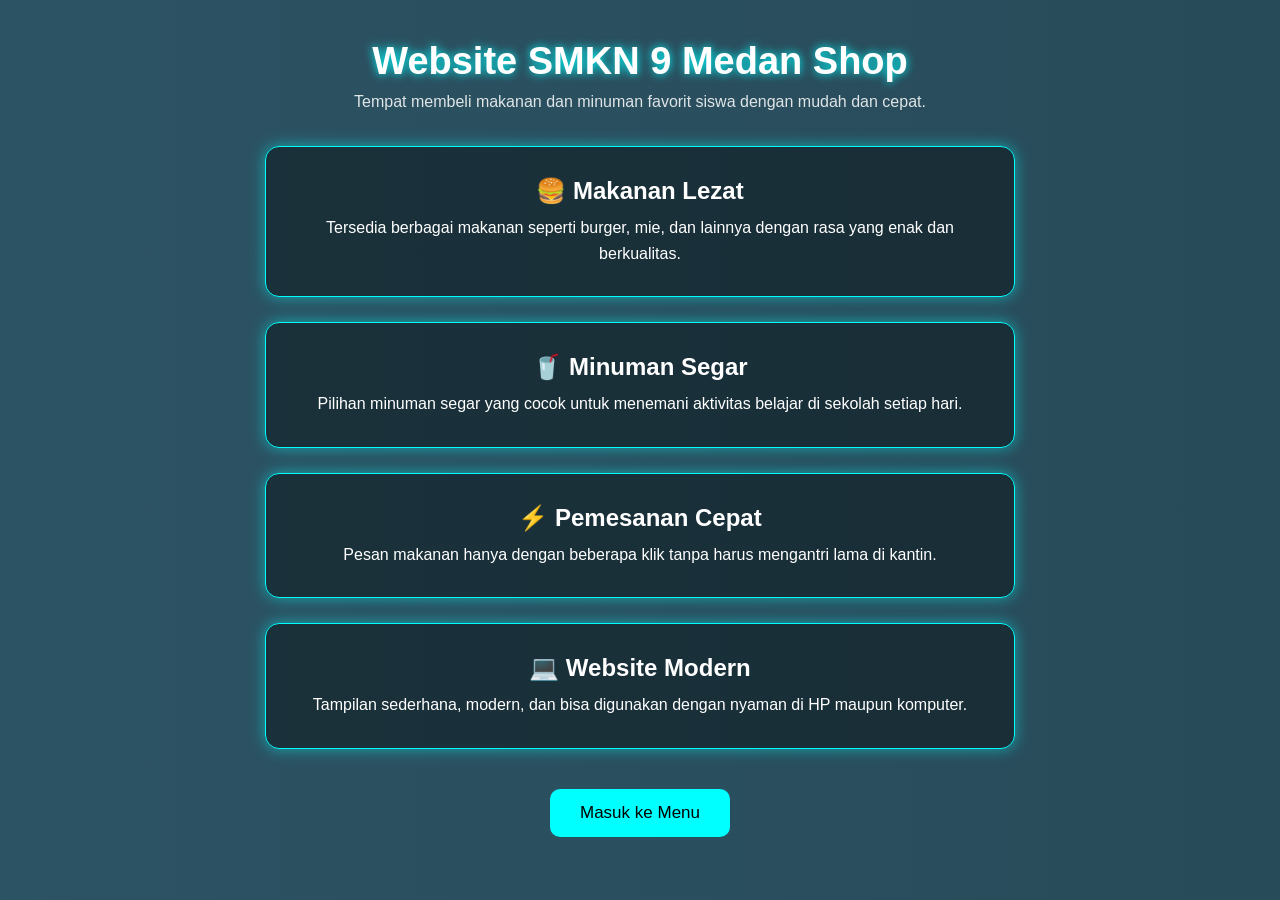
<file: index.html>
<!DOCTYPE html>
<html lang="en">
<head>
     <meta charset="UTF-8">
     <meta name="viewport" content="width=device-width, initial-scale=1.0">
     <meta http-equiv="X-UA-Compatible" content="ie=edge">
     <title>Website SMKN 9 Medan</title>
     <link rel="icon" type="image/jpeg" href="./Gambar_Website/smk.jpg">
     <link rel="stylesheet" href="index.css">
     <script src="index.js"></script>
</head>
<body>
     <div class="container">
          <h1>Website SMKN 9 Medan Shop</h1>
          
          <p class="deskripsi">Tempat membeli makanan dan minuman favorit siswa dengan mudah dan cepat.</p>
          
          <div class="grid">
               
               <div class="card">
                    <h2>🍔 Makanan Lezat</h2>
                    <p>Tersedia berbagai makanan seperti burger, mie, dan lainnya dengan rasa yang enak dan berkualitas.</p>
               </div>
                    
               <div class="card">
                    <h2>🥤 Minuman Segar</h2>
                    <p>Pilihan minuman segar yang cocok untuk menemani aktivitas belajar di sekolah setiap hari.</p>
               </div>
               
               <div class="card">
                    <h2>⚡ Pemesanan Cepat</h2>
                    <p>Pesan makanan hanya dengan beberapa klik tanpa harus mengantri lama di kantin.</p>
               </div>
               
               <div class="card">
                    <h2>💻 Website Modern</h2>
                    <p>Tampilan sederhana, modern, dan bisa digunakan dengan nyaman di HP maupun komputer.</p>
               </div>
               
          </div>
          
          <button class="btn" onclick="masukMenu()">Masuk ke Menu</button>
</div>
</body>
</html>
</file>
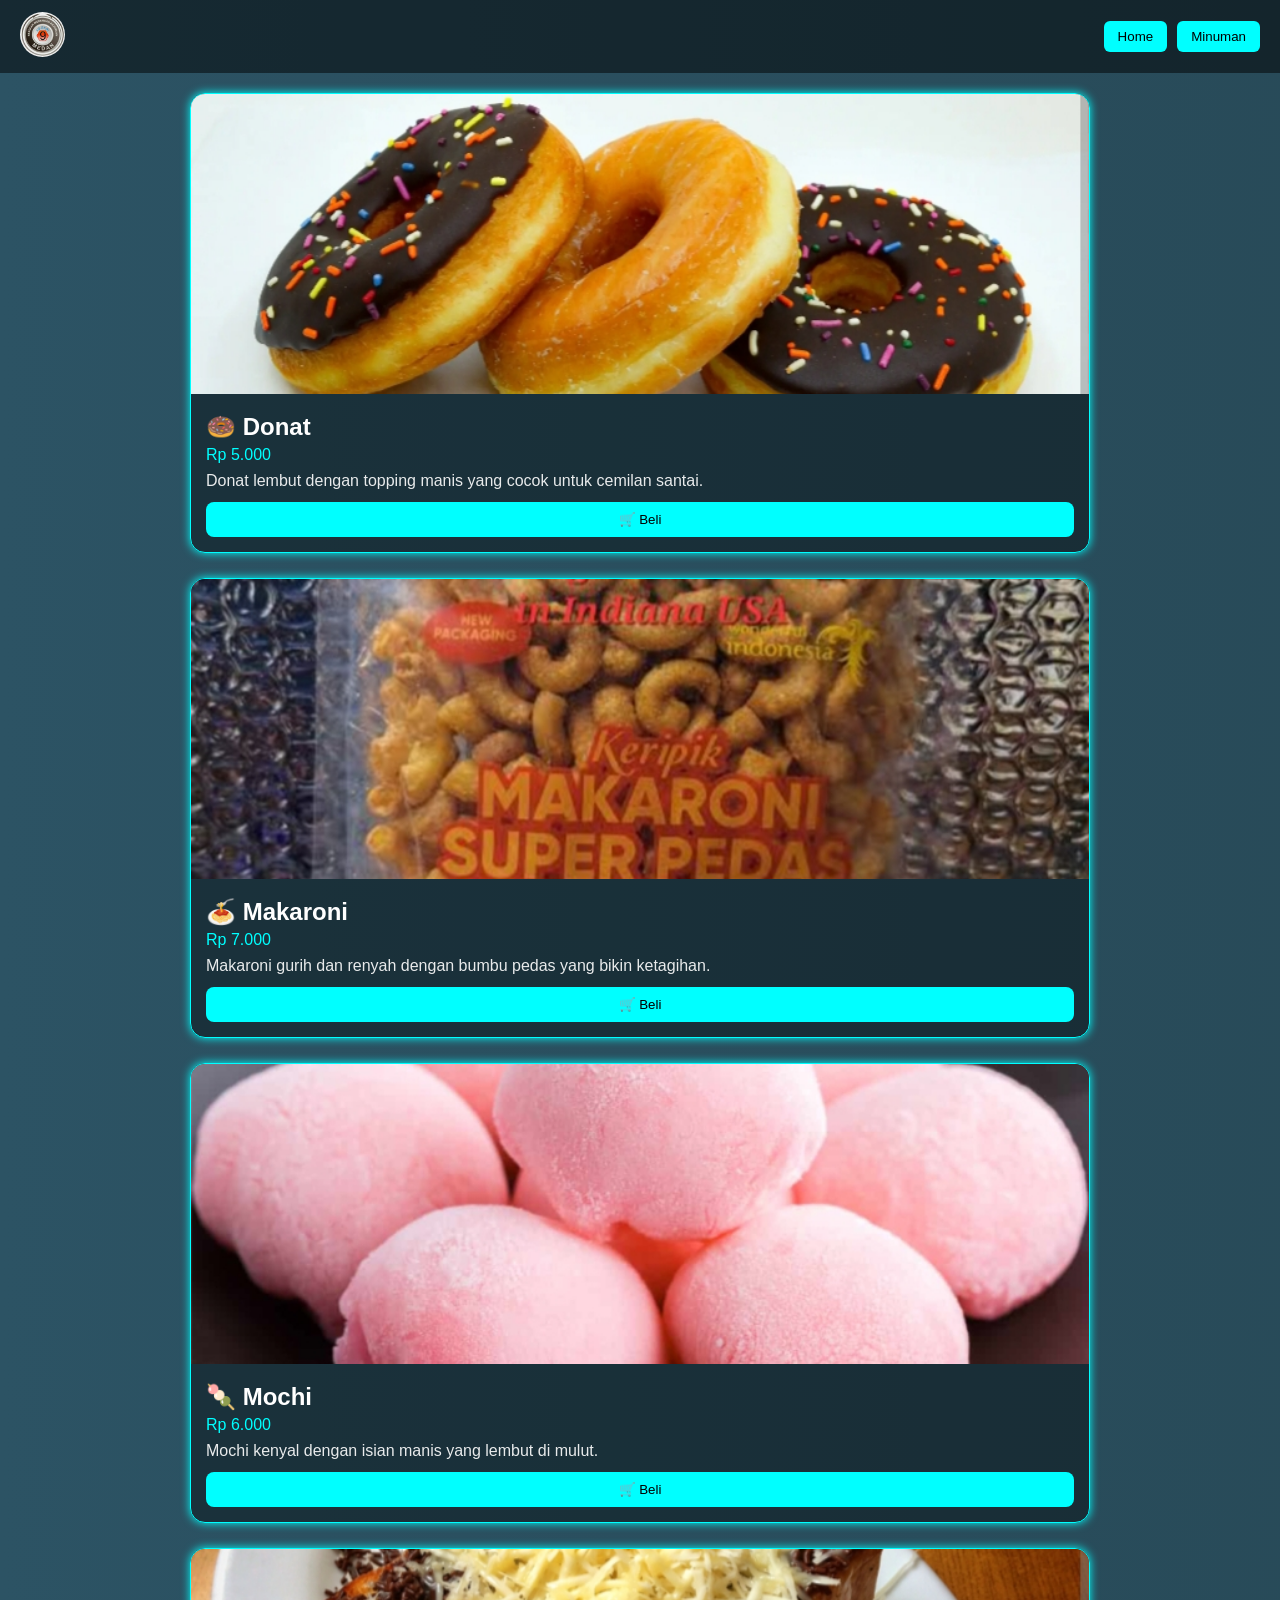
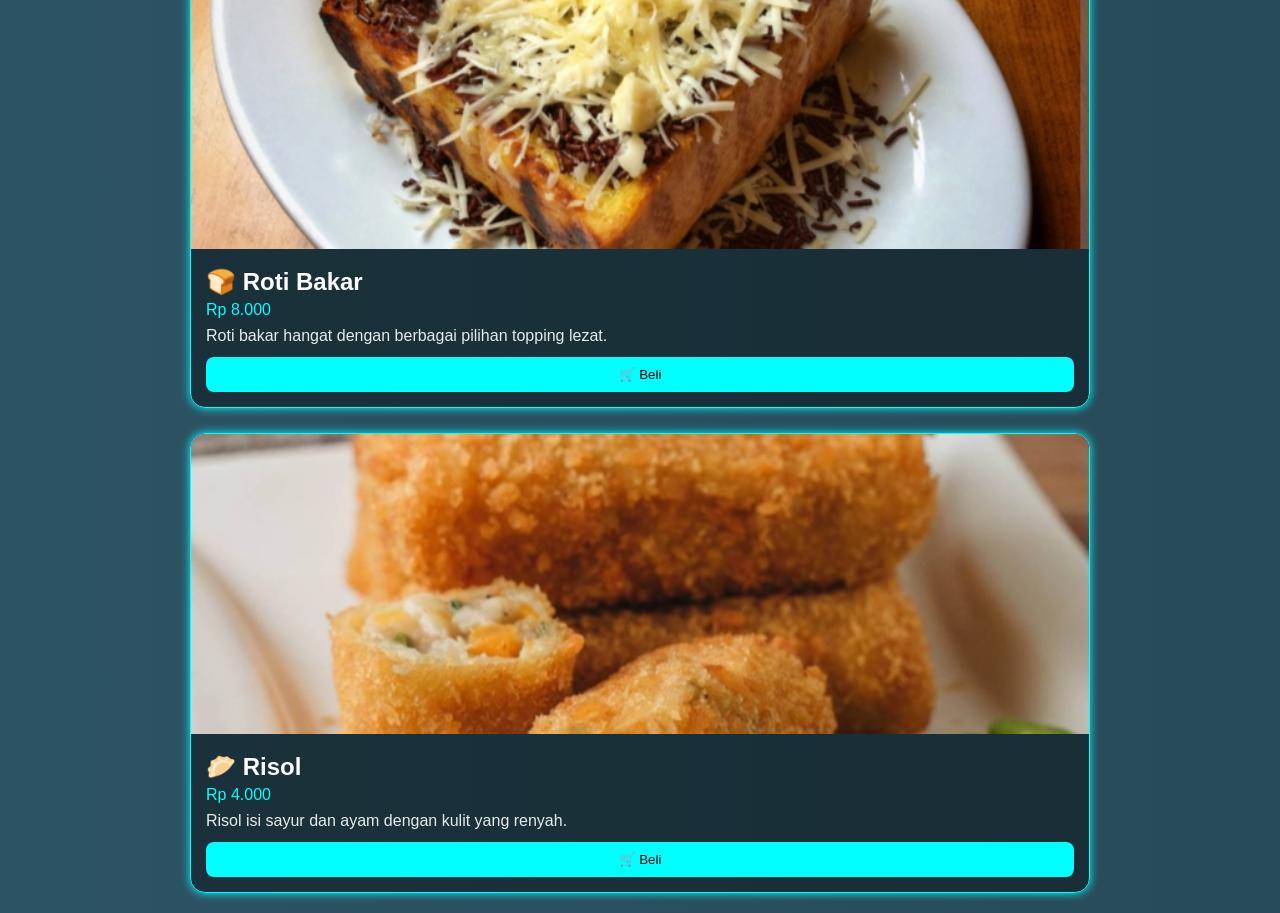
<file: makanan.html>
<!DOCTYPE html>
<html lang="id">
     <head>
          <meta charset="UTF-8">
          <meta name="viewport" content="width=device-width, initial-scale=1.0">
          <title>Makanan - SMKN 9 Medan Shop</title>
          <link rel="icon" type="image/jpeg" href="./Gambar_Website/smk.jpg">
          <link rel="stylesheet" href="makanan.css">
          <script src="makanan.js"></script>
     </head>
<body>
<div class="navbar">
    <div class="logo">
        <img src="./Gambar_Website/smk.jpg">
    </div>

    <div class="menu">
        <button onclick="home()">Home</button>
        <button onclick="minuman()">Minuman</button>
    </div>
</div>

<div class="container">
    <div class="grid">

        <div class="card">
            <img src="./Gambar_Website/donat.jpg">
            <div class="content">
                <h2>🍩 Donat</h2>
                <p class="harga">Rp 5.000</p>
                <p class="deskripsi">Donat lembut dengan topping manis yang cocok untuk cemilan santai.</p>
                <button class="beli" onclick="pesan1()">🛒 Beli</button>
            </div>
        </div>

        <div class="card">
            <img src="./Gambar_Website/makaroni.jpg">
            <div class="content">
                <h2>🍝 Makaroni</h2>
                <p class="harga">Rp 7.000</p>
                <p class="deskripsi">Makaroni gurih dan renyah dengan bumbu pedas yang bikin ketagihan.</p>
                <button class="beli" onclick="pesan2()">🛒 Beli</button>
            </div>
        </div>

        <div class="card">
            <img src="./Gambar_Website/mochi.jpg">
            <div class="content">
                <h2>🍡 Mochi</h2>
                <p class="harga">Rp 6.000</p>
                <p class="deskripsi">Mochi kenyal dengan isian manis yang lembut di mulut.</p>
                <button class="beli" onclick="pesan3()">🛒 Beli</button>
            </div>
        </div>

        <div class="card">
            <img src="./Gambar_Website/roti.jpg">
            <div class="content">
                <h2>🍞 Roti Bakar</h2>
                <p class="harga">Rp 8.000</p>
                <p class="deskripsi">Roti bakar hangat dengan berbagai pilihan topping lezat.</p>
                <button class="beli" onclick="pesan4()">🛒 Beli</button>
            </div>
        </div>

        <div class="card">
            <img src="./Gambar_Website/risol.jpg">
            <div class="content">
                <h2>🥟 Risol</h2>
                <p class="harga">Rp 4.000</p>
                <p class="deskripsi">Risol isi sayur dan ayam dengan kulit yang renyah.</p>
                <button class="beli" onclick="pesan5()">🛒 Beli</button>
            </div>
        </div>

    </div>
</div>
</body>
</html>
</file>
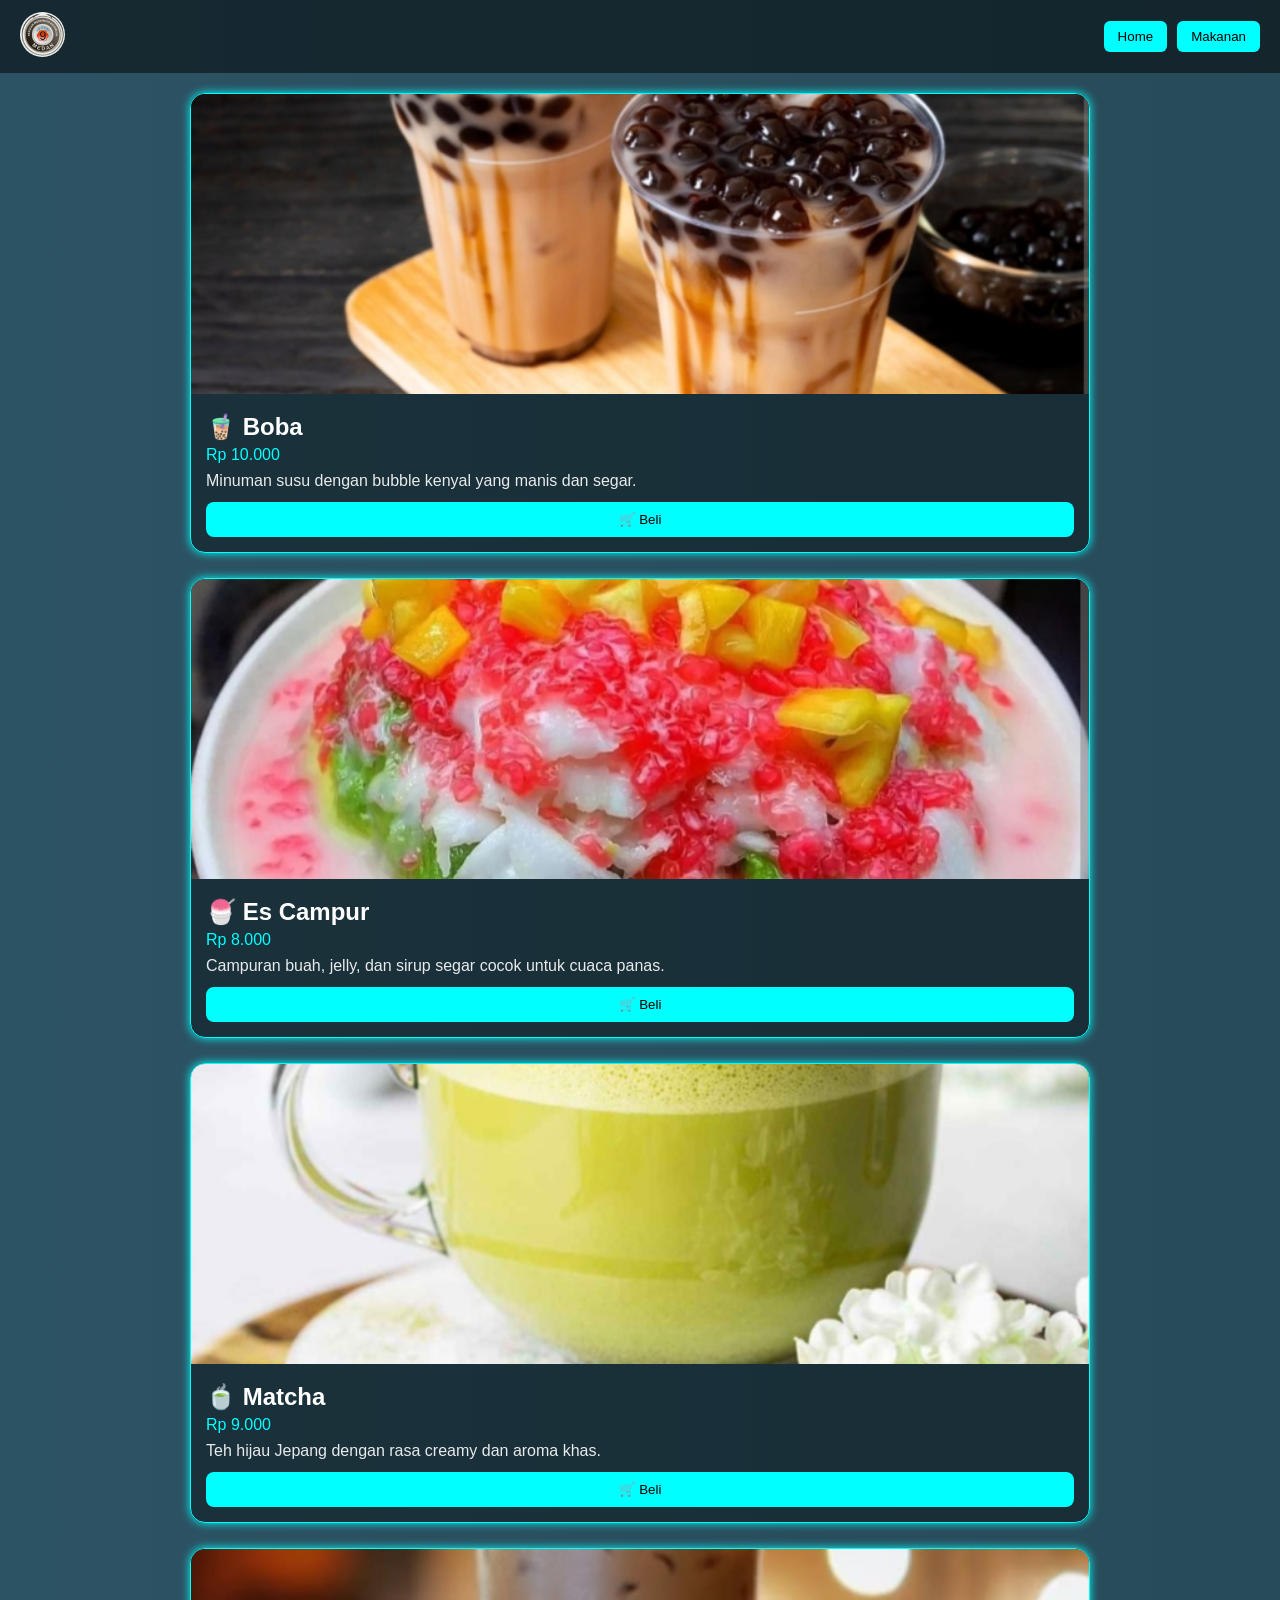
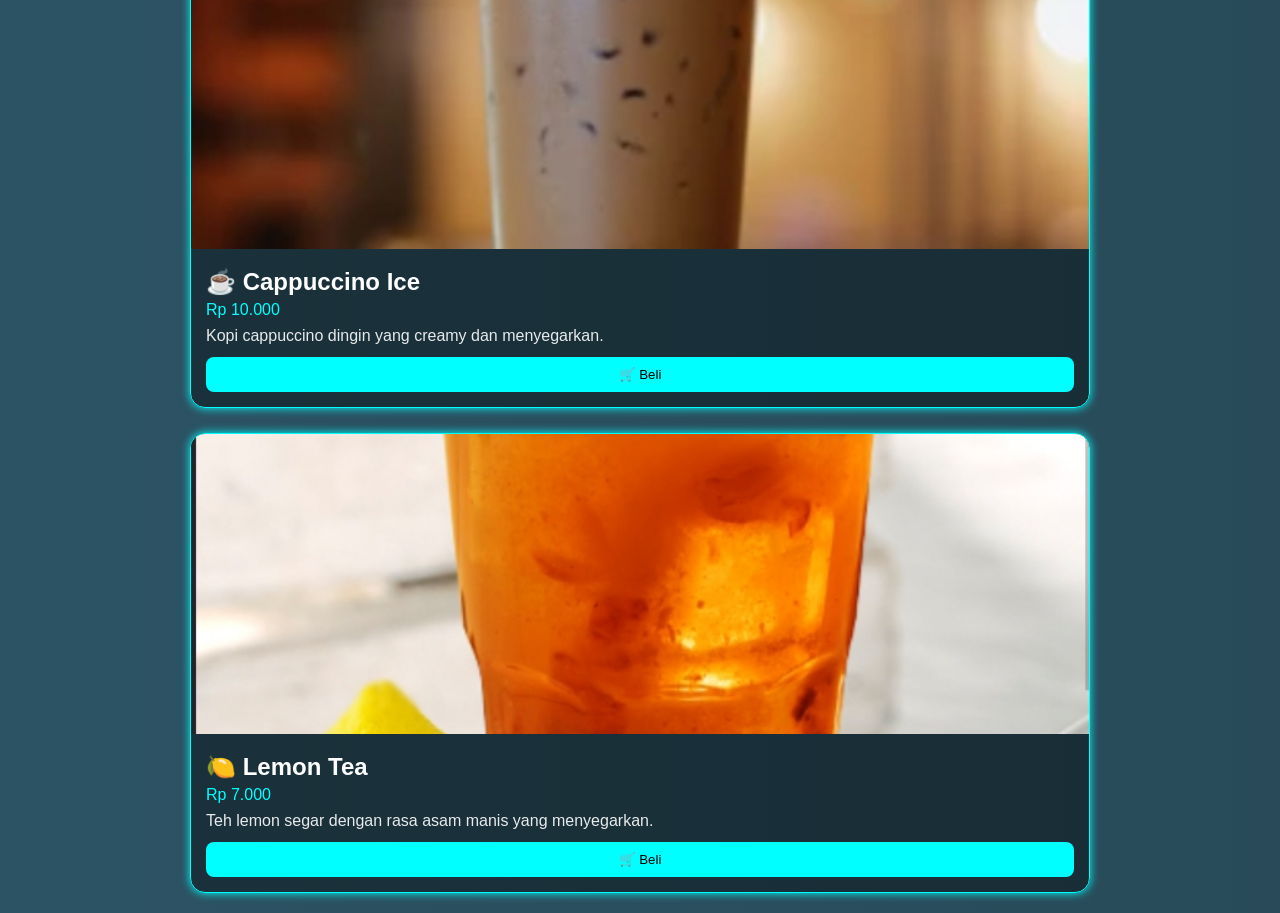
<file: minuman.html>
<!DOCTYPE html>
<html lang="id">
<head>
    <meta charset="UTF-8">
    <meta name="viewport" content="width=device-width, initial-scale=1.0">
    <title>Minuman - SMKN 9 Medan Shop</title>
    <link rel="icon" type="image/jpeg" href="./Gambar_Website/smk.jpg">
    <link rel="stylesheet" href="minuman.css">
    <script src="minuman.js"></script>
</head>
<body>

<div class="navbar">
    <div class="logo">
        <img src="./Gambar_Website/smk.jpg">
    </div>

    <div class="menu">
        <button onclick="home()">Home</button>
        <button onclick="minuman()">Makanan</button>
    </div>
</div>

<div class="container">
    <div class="grid">

        <div class="card">
            <img src="./Gambar_Website/boba.jpg">
            <div class="content">
                <h2>🧋 Boba</h2>
                <p class="harga">Rp 10.000</p>
                <p class="deskripsi">Minuman susu dengan bubble kenyal yang manis dan segar.</p>
                <button class="beli" onclick="pesan1()">🛒 Beli</button>
            </div>
        </div>

        <div class="card">
            <img src="./Gambar_Website/es-campur.jpg">
            <div class="content">
                <h2>🍧 Es Campur</h2>
                <p class="harga">Rp 8.000</p>
                <p class="deskripsi">Campuran buah, jelly, dan sirup segar cocok untuk cuaca panas.</p>
                <button class="beli" onclick="pesan2()">🛒 Beli</button>
            </div>
        </div>

        <div class="card">
            <img src="./Gambar_Website/matcha.jpg">
            <div class="content">
                <h2>🍵 Matcha</h2>
                <p class="harga">Rp 9.000</p>
                <p class="deskripsi">Teh hijau Jepang dengan rasa creamy dan aroma khas.</p>
                <button class="beli" onclick="pesan3()">🛒 Beli</button>
            </div>
        </div>

        <div class="card">
            <img src="./Gambar_Website/cappuccino-ice.jpg">
            <div class="content">
                <h2>☕ Cappuccino Ice</h2>
                <p class="harga">Rp 10.000</p>
                <p class="deskripsi">Kopi cappuccino dingin yang creamy dan menyegarkan.</p>
                <button class="beli" onclick="pesan4()">🛒 Beli</button>
            </div>
        </div>

        <div class="card">
            <img src="./Gambar_Website/lemon-tea.jpg">
            <div class="content">
                <h2>🍋 Lemon Tea</h2>
                <p class="harga">Rp 7.000</p>
                <p class="deskripsi">Teh lemon segar dengan rasa asam manis yang menyegarkan.</p>
                <button class="beli" onclick="pesan5()">🛒 Beli</button>
            </div>
        </div>

    </div>
</div>

</body>
</html>
</file>
<file: index.css>
* {
     margin: 0;
     padding: 0;
     box-sizing: border-box;
     font-family: Arial, sans-serif;
}

body {
     color: white;
     background: linear-gradient(270deg, #0f2027, #203a43, #2c5364);
     background-size: 600% 600%;
     animation: bgGerak 10s ease infinite;
}

@keyframes bgGerak {
     0% { background-position: 0% 50%; }
     50% { background-position: 100% 50%; }
     100% { background-position: 0% 50%; }
}

.container {
     max-width: 1000px;
     margin: auto;
     padding: 20px;
     text-align: center;
}

h1 {
     margin-top: 20px;
     font-size: 34px;
     text-shadow: 0 0 10px cyan;
}

.deskripsi {
     margin-top: 10px;
     opacity: 0.85;
}

.grid {
     display: flex;
     flex-direction: column;
     align-items: center;
     gap: 25px;
     margin-top: 35px;
}

.card {
     width: 100%;
     max-width: 600px;
     background: rgba(0,0,0,0.4);
     padding: 25px;
     border-radius: 14px;
     border: 1px solid cyan;
     box-shadow: 0 0 15px rgba(0,255,255,0.5);
     transition: 0.3s;
}

.card:hover {
     transform: translateY(-5px);
}

.card h2 {
     margin-bottom: 10px;
     font-size: 22px;
}

.card p {
     font-size: 15px;
     line-height: 1.6;
}

.btn {
     margin-top: 40px;
     padding: 14px 30px;
     border: none;
     border-radius: 10px;
     background: cyan;
     color: black;
     font-size: 17px;
     cursor: pointer;
     transition: 0.3s;
}

.btn:hover {
     background: white;
     transform: scale(1.1);
}

@media (min-width: 1024px) {
     .container {
          max-width: 1200px;
     }
     
     .card {
          max-width: 750px;
          padding: 30px;
     }
     
     h1 {
          font-size: 38px;
     }
     
     .card h2 {
          font-size: 24px;
     }
     
     .card p {
          font-size: 16px;
     }
}


@media (max-width: 600px) {
     h1 {
          font-size: 24px;
     }
}
</file>
<file: makanan.css>
* {
    margin: 0;
    padding: 0;
    box-sizing: border-box;
    font-family: Arial, sans-serif;
}

body {
    color: white;
    background: linear-gradient(270deg, #0f2027, #203a43, #2c5364);
    background-size: 600% 600%;
    animation: bgGerak 10s ease infinite;
}

@keyframes bgGerak {
    0% { background-position: 0% 50%; }
    50% { background-position: 100% 50%; }
    100% { background-position: 0% 50%; }
}

/* NAVBAR */
.navbar {
    display: flex;
    justify-content: space-between;
    align-items: center;
    padding: 12px 20px;
    background: rgba(0,0,0,0.5);
}

.logo img {
    width: 45px;
    border-radius: 100%;
}

.menu {
    display: flex;
    gap: 10px;
}

.menu button {
    padding: 8px 14px;
    border: none;
    border-radius: 6px;
    background: cyan;
    cursor: pointer;
}

/* CONTAINER */
.container {
    max-width: 1000px;
    margin: auto;
    padding: 20px;
}

/* LIST */
.grid {
    display: flex;
    flex-direction: column;
    align-items: center;
    gap: 25px;
}

/* CARD */
.card {
    width: 95%;
    max-width: 500px;
    background: rgba(0,0,0,0.4);
    border-radius: 15px;
    border: 1px solid cyan;
    overflow: hidden;
    box-shadow: 0 0 10px cyan;
}

.card img {
    width: 100%;
    height: 180px;
    object-fit: cover;
}

.content {
    padding: 15px;
}

.content h2 {
    margin-bottom: 5px;
}

.harga {
    color: cyan;
    margin-bottom: 8px;
}

.deskripsi {
    font-size: 14px;
    opacity: 0.9;
}

/* BUTTON */
.beli {
    margin-top: 12px;
    padding: 10px;
    border: none;
    border-radius: 8px;
    background: cyan;
    cursor: pointer;
    width: 100%;
}

/* 💻 KOMPUTER */
@media (min-width: 1024px) {
    .container {
        max-width: 1300px;
    }

    .card {
        max-width: 900px;
    }

    .card img {
        height: 300px;
    }

    .deskripsi {
        font-size: 16px;
    }
}
</file>
<file: minuman.css>
* {
    margin: 0;
    padding: 0;
    box-sizing: border-box;
    font-family: Arial, sans-serif;
}

body {
    color: white;
    background: linear-gradient(270deg, #0f2027, #203a43, #2c5364);
    background-size: 600% 600%;
    animation: bgGerak 10s ease infinite;
}

@keyframes bgGerak {
    0% { background-position: 0% 50%; }
    50% { background-position: 100% 50%; }
    100% { background-position: 0% 50%; }
}

/* NAVBAR */
.navbar {
    display: flex;
    justify-content: space-between;
    align-items: center;
    padding: 12px 20px;
    background: rgba(0,0,0,0.5);
}

.logo img {
    width: 45px;
    border-radius: 100%;
}

.menu {
    display: flex;
    gap: 10px;
}

.menu button {
    padding: 8px 14px;
    border: none;
    border-radius: 6px;
    background: cyan;
    cursor: pointer;
}

/* CONTAINER */
.container {
    max-width: 1000px;
    margin: auto;
    padding: 20px;
}

/* LIST */
.grid {
    display: flex;
    flex-direction: column;
    align-items: center;
    gap: 25px;
}

/* CARD */
.card {
    width: 95%;
    max-width: 500px;
    background: rgba(0,0,0,0.4);
    border-radius: 15px;
    border: 1px solid cyan;
    overflow: hidden;
    box-shadow: 0 0 10px cyan;
}

.card img {
    width: 100%;
    height: 180px;
    object-fit: cover;
}

.content {
    padding: 15px;
}

.content h2 {
    margin-bottom: 5px;
}

.harga {
    color: cyan;
    margin-bottom: 8px;
}

.deskripsi {
    font-size: 14px;
    opacity: 0.9;
}

/* BUTTON */
.beli {
    margin-top: 12px;
    padding: 10px;
    border: none;
    border-radius: 8px;
    background: cyan;
    cursor: pointer;
    width: 100%;
}

/* 💻 KOMPUTER */
@media (min-width: 1024px) {
    .container {
        max-width: 1300px;
    }

    .card {
        max-width: 900px;
    }

    .card img {
        height: 300px;
    }

    .deskripsi {
        font-size: 16px;
    }
}
</file>
